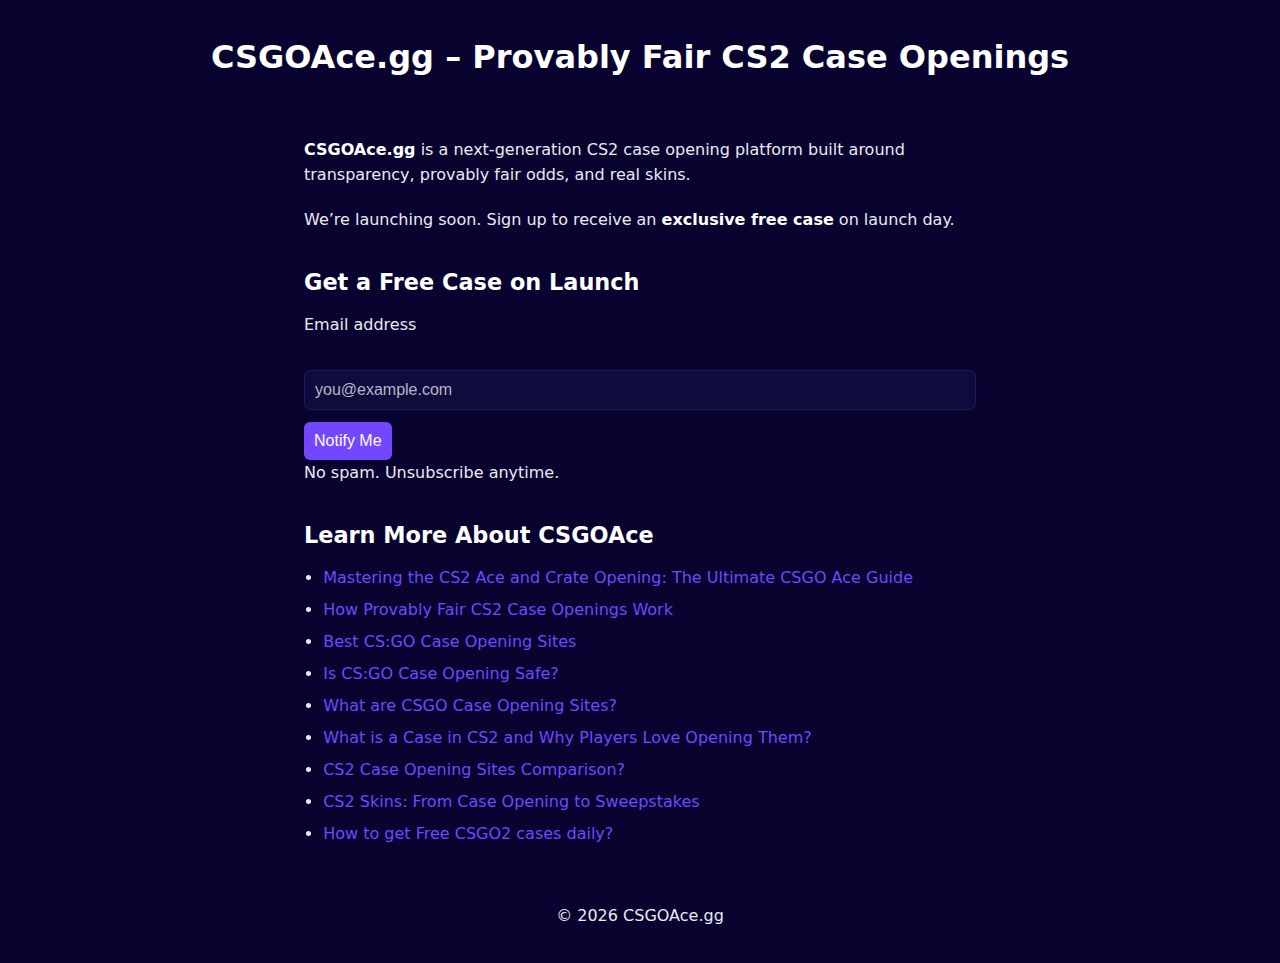
<file: index.html>
<!doctype html>
<html lang="en">
<head>
  <meta charset="utf-8">
  <meta http-equiv="X-UA-Compatible" content="IE=edge">
  <meta name="viewport" content="width=device-width, initial-scale=1">

  <title>CSGOAce.gg – Provably Fair CS2 Case Openings | Free Case on Launch</title>
  <meta name="description" content="CSGOAce.gg is launching soon. Provably fair CS2 case openings with real skins. Sign up now to receive an exclusive free case on launch.">
  <meta name="robots" content="index, follow, max-image-preview:large">
  <meta name="googlebot" content="index, follow">

  <link rel="canonical" href="https://csgoace.gg/">
  <link rel="alternate" hreflang="en" href="https://csgoace.gg/">

  <link rel="icon" href="/favicon.ico" sizes="any">
  <link rel="icon" href="/favicon.svg" type="image/svg+xml">
  <link rel="apple-touch-icon" href="/apple-touch-icon.png">
  <link rel="manifest" href="/manifest.webmanifest">

  <meta name="theme-color" content="#0b0b12">
  <meta name="color-scheme" content="dark light">

  <meta property="og:type" content="website">
  <meta property="og:site_name" content="CSGOAce.gg">
  <meta property="og:title" content="CSGOAce.gg – Provably Fair CS2 Case Openings">
  <meta property="og:description" content="Provably fair CS2 case openings with real skins. Free case on launch.">
  <meta property="og:url" content="https://csgoace.gg/">

  <meta name="twitter:card" content="summary_large_image">
  <meta name="twitter:title" content="CSGOAce.gg – Provably Fair CS2 Case Openings">
  <meta name="twitter:description" content="Provably fair CS2 case openings with real skins. Free case on launch.">
  <link rel="stylesheet" href="/index.css">

  <!-- Cloudflare Web Analytics --><script defer src='https://static.cloudflareinsights.com/beacon.min.js' data-cf-beacon='{"token": "464d8756ee2f40658534ca0e7fbdfb42"}'></script><!-- End Cloudflare Web Analytics -->

  <script type="application/ld+json">
  {
    "@context": "https://schema.org",
    "@type": "WebSite",
    "name": "CSGOAce.gg",
    "url": "https://csgoace.gg",
    "publisher": {
      "@type": "Organization",
      "name": "CSGOAce.gg",
      "url": "https://csgoace.gg"
    }
  }
  </script>

  <style>
    body { font-family: system-ui, -apple-system, BlinkMacSystemFont, sans-serif; margin: 0; padding: 0; line-height: 1.6; }
    main { max-width: 720px; padding: 24px; margin: auto; }
    header, footer { text-align: center; padding: 16px; }
    h1, h2 { line-height: 1.25; }
    .hidden { display: none; }
    form { margin-top: 16px; }
    input, button { font-size: 1rem; padding: 10px; }
    button { cursor: pointer; }
  </style>
</head>

<body>
  <header>
    <h1>CSGOAce.gg – Provably Fair CS2 Case Openings</h1>
  </header>

  <main>
    <section>
      <p>
        <strong>CSGOAce.gg</strong> is a next-generation CS2 case opening platform
        built around transparency, provably fair odds, and real skins.
      </p>

      <p>
        We’re launching soon. Sign up to receive an
        <strong>exclusive free case</strong> on launch day.
      </p>
    </section>

    <section>
      <h2>Get a Free Case on Launch</h2>

      <form id="email-form" action="https://formspree.io/f/maqbydok" method="POST">
        <label for="email">Email address</label><br>
        <input type="email" id="email" name="email" placeholder="you@example.com" required autocomplete="email">
        <input type="text" name="_gotcha" style="display:none">
        <button type="submit">Notify Me</button>
        <p>No spam. Unsubscribe anytime.</p>
      </form>

      <p id="thank-you" class="hidden">
        Thanks! You’re on the list and will receive a free case on launch.
      </p>
    </section>

    <section>
      <h2>Learn More About CSGOAce</h2>
      <ul>
        <li><a href="/articles/Mastering-the-CS2-Ace-and-Crate-Opening-The-Ultimate-CSGO-Ace-Guide">Mastering the CS2 Ace and Crate Opening: The Ultimate CSGO Ace Guide</a></li>
        <li><a href="/articles/how-provably-fair-works">How Provably Fair CS2 Case Openings Work</a></li>
        <li><a href="/articles/best-csgo-case-opening-sites">Best CS:GO Case Opening Sites</a></li>
        <li><a href="/articles/is-csgo-case-opening-safe">Is CS:GO Case Opening Safe?</a></li>
        <li><a href="/articles/what-are-csgo-case-opening-sites"> What are CSGO Case Opening Sites?</a></li>
        <li><a href="/articles/what-is-a-case-in-cs2-and-why-players-love-opening-them">What is a Case in CS2 and Why Players Love Opening Them?</a></li>
        <li><a href="/articles/cs2-case-opening-sites-comparison">CS2 Case Opening Sites Comparison?</a></li>
        <li><a href="/articles/cs2-skins-from-case-opening-to-sweepstakes">CS2 Skins: From Case Opening to Sweepstakes</a></li>
        <li><a href="/articles/how-to-get-free-cs2-cases">How to get Free CSGO2 cases daily?</a></li>
      </ul>
    </section>
  </main>

  <footer>
    <p>© 2026 CSGOAce.gg</p>
  </footer>

  <script>
    const form = document.getElementById("email-form");
    const thankYou = document.getElementById("thank-you");

    form.addEventListener("submit", async function (e) {
      e.preventDefault();
      const formData = new FormData(form);
      const response = await fetch(form.action, {
        method: form.method,
        body: formData,
        headers: { "Accept": "application/json" }
      });
      if (response.ok) {
        form.classList.add("hidden");
        thankYou.classList.remove("hidden");
      }
    });
  </script>
</body>
</html>
</file>
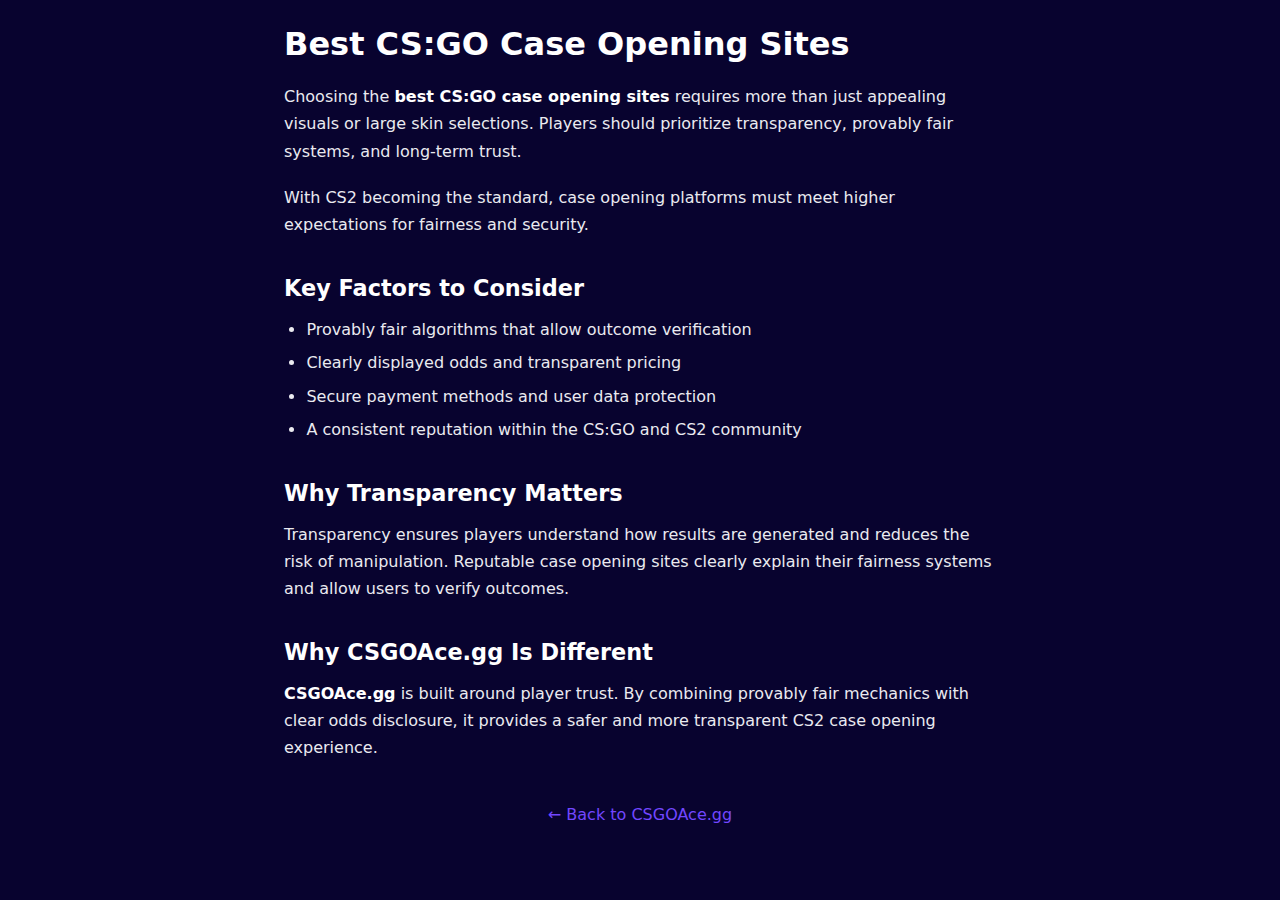
<file: articles/best-csgo-case-opening-sites.html>
<!doctype html>
<html lang="en">
<head>
  <meta charset="utf-8">
  <meta http-equiv="X-UA-Compatible" content="IE=edge">
  <meta name="viewport" content="width=device-width, initial-scale=1">

  <title>Best CS:GO Case Opening Sites (2026 Guide) | CSGOAce.gg</title>

  <meta name="description"
        content="A complete guide to the best CS:GO and CS2 case opening sites, focusing on fairness, transparency, and player safety.">

  <meta name="robots" content="index, follow, max-image-preview:large">
  <meta name="googlebot" content="index, follow">

  <link rel="canonical" href="https://csgoace.gg/articles/best-csgo-case-opening-sites">
  <link rel="alternate" hreflang="en" href="https://csgoace.gg/articles/best-csgo-case-opening-sites">

  <link rel="icon" href="/favicon.ico" sizes="any">
  <link rel="icon" href="/favicon.svg" type="image/svg+xml">
  <link rel="manifest" href="/manifest.webmanifest">
  <meta name="theme-color" content="#7247ff">

  <meta property="og:type" content="article">
  <meta property="og:site_name" content="CSGOAce.gg">
  <meta property="og:title" content="Best CS:GO Case Opening Sites (2026 Guide)">
  <meta property="og:description"
        content="Learn how to choose the best CS:GO and CS2 case opening sites based on safety, fairness, and transparency.">
  <meta property="og:url" content="https://csgoace.gg/articles/best-csgo-case-opening-sites">

  <meta name="twitter:card" content="summary_large_image">
  <meta name="twitter:title" content="Best CS:GO Case Opening Sites (2026 Guide)">
  <meta name="twitter:description"
        content="A guide to the best CS:GO and CS2 case opening sites with a focus on player protection and fairness.">

  <!-- Cloudflare Web Analytics --><script defer src='https://static.cloudflareinsights.com/beacon.min.js' data-cf-beacon='{"token": "464d8756ee2f40658534ca0e7fbdfb42"}'></script><!-- End Cloudflare Web Analytics -->

  <script type="application/ld+json">
  {
    "@context": "https://schema.org",
    "@type": "Article",
    "mainEntityOfPage": {
      "@type": "WebPage",
      "@id": "https://csgoace.gg/articles/best-csgo-case-opening-sites"
    },
    "headline": "Best CS:GO Case Opening Sites",
    "description": "A guide to the best CS:GO and CS2 case opening sites, focusing on fairness, transparency, and security.",
    "author": {
      "@type": "Organization",
      "name": "CSGOAce.gg",
      "url": "https://csgoace.gg"
    },
    "publisher": {
      "@type": "Organization",
      "name": "CSGOAce.gg",
      "url": "https://csgoace.gg"
    }
  }
  </script>
  <link rel="stylesheet" href="/styles.css">

</head>

<body>
  <main>
    <article>
      <header>
        <h1>Best CS:GO Case Opening Sites</h1>
      </header>

      <section>
        <p>
          Choosing the <strong>best CS:GO case opening sites</strong> requires more
          than just appealing visuals or large skin selections. Players should
          prioritize transparency, provably fair systems, and long-term trust.
        </p>

        <p>
          With CS2 becoming the standard, case opening platforms must meet higher
          expectations for fairness and security.
        </p>
      </section>

      <section>
        <h2>Key Factors to Consider</h2>
        <ul>
          <li>Provably fair algorithms that allow outcome verification</li>
          <li>Clearly displayed odds and transparent pricing</li>
          <li>Secure payment methods and user data protection</li>
          <li>A consistent reputation within the CS:GO and CS2 community</li>
        </ul>
      </section>

      <section>
        <h2>Why Transparency Matters</h2>
        <p>
          Transparency ensures players understand how results are generated and
          reduces the risk of manipulation. Reputable case opening sites clearly
          explain their fairness systems and allow users to verify outcomes.
        </p>
      </section>

      <section>
        <h2>Why CSGOAce.gg Is Different</h2>
        <p>
          <strong>CSGOAce.gg</strong> is built around player trust. By combining
          provably fair mechanics with clear odds disclosure, it provides a safer
          and more transparent CS2 case opening experience.
        </p>
      </section>

      <footer>
        <p>
          <a href="/">← Back to CSGOAce.gg</a>
        </p>
      </footer>
    </article>
  </main>
</body>
</html>
</file>
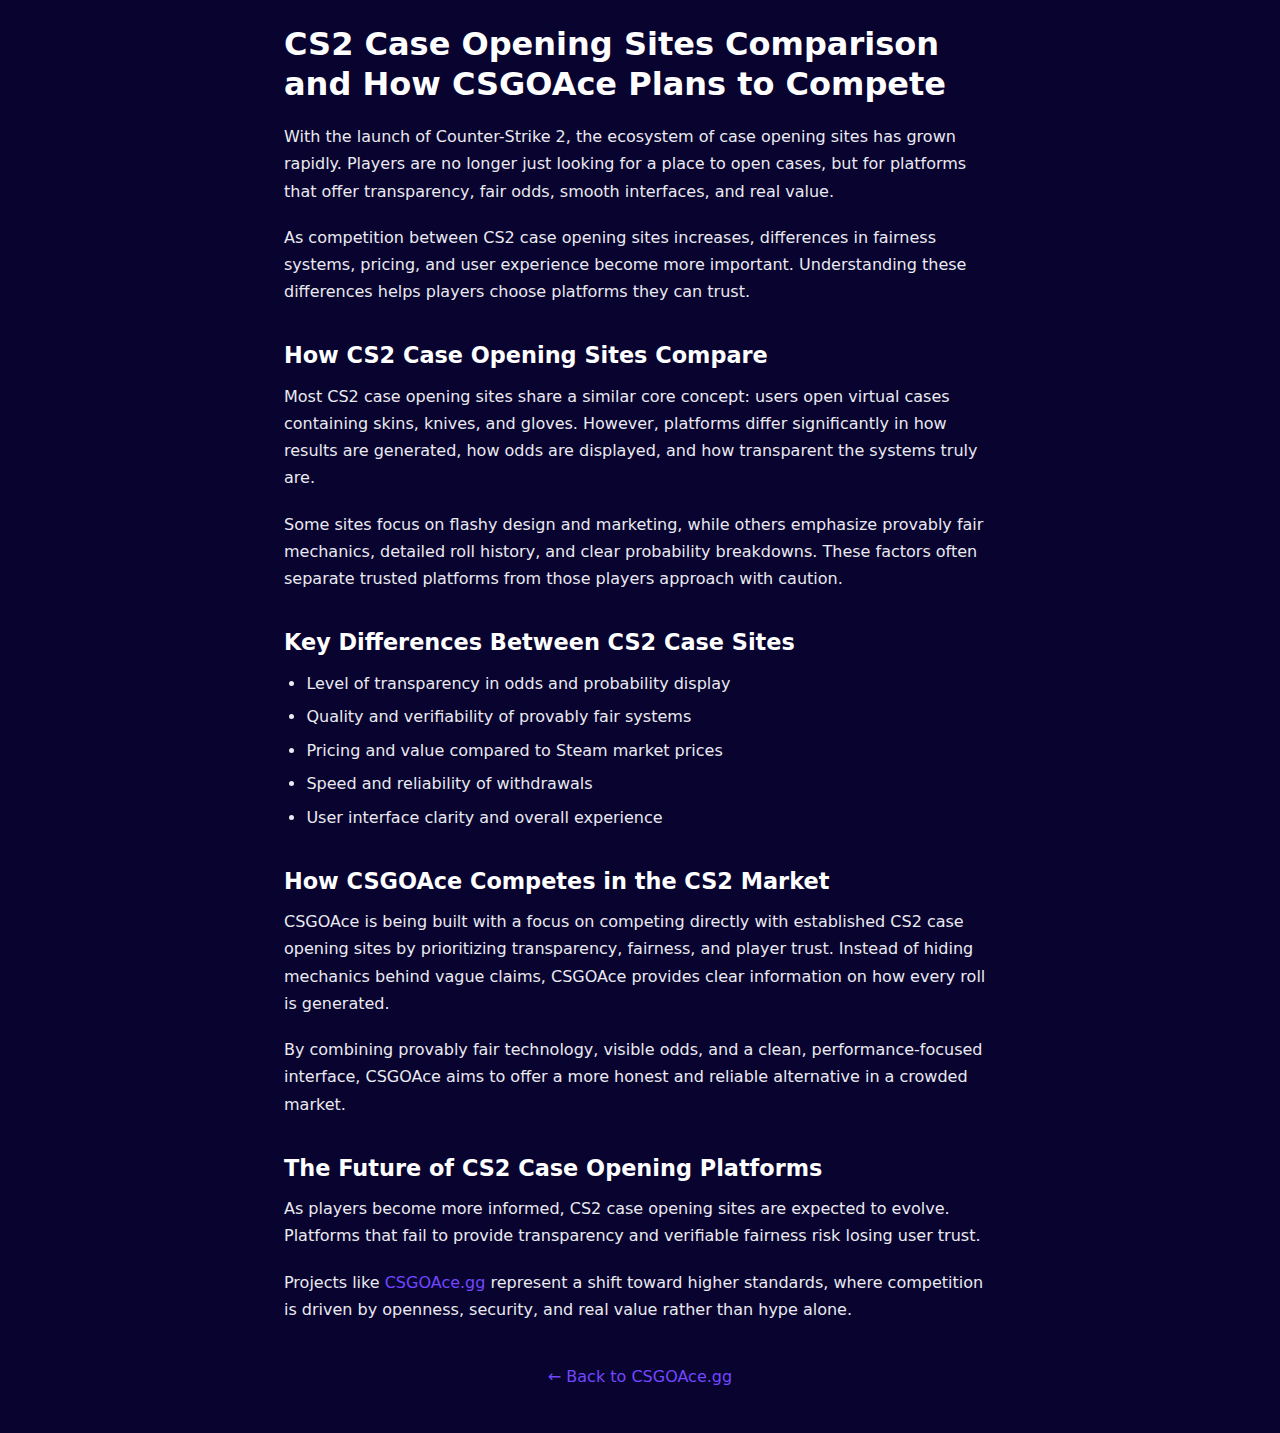
<file: articles/cs2-case-opening-sites-comparison.html>
<!doctype html>
<html lang="en">
<head>
  <meta charset="utf-8">
  <meta http-equiv="X-UA-Compatible" content="IE=edge">
  <meta name="viewport" content="width=device-width, initial-scale=1">

  <title>CS2 Case Opening Sites Comparison & How CSGOAce Competes | CSGOAce.gg</title>

  <meta
    name="description"
    content="A comparison of popular CS2 case opening sites, what separates them, and how CSGOAce plans to compete with transparency, fairness, and player-first features."
  >

  <meta name="robots" content="index, follow, max-image-preview:large">
  <meta name="googlebot" content="index, follow">

  <link
    rel="canonical"
    href="https://csgoace.gg/articles/cs2-case-opening-sites-comparison"
  >
  <link
    rel="alternate"
    hreflang="en"
    href="https://csgoace.gg/articles/cs2-case-opening-sites-comparison"
  >

  <link rel="icon" href="/favicon.ico" sizes="any">
  <link rel="icon" href="/favicon.svg" type="image/svg+xml">
  <link rel="manifest" href="/manifest.webmanifest">
  <meta name="theme-color" content="#7247ff">

  <meta property="og:type" content="article">
  <meta property="og:site_name" content="CSGOAce.gg">
  <meta
    property="og:title"
    content="CS2 Case Opening Sites Comparison & How CSGOAce Competes"
  >
  <meta
    property="og:description"
    content="An in-depth comparison of CS2 case opening sites, their features, and how CSGOAce aims to raise the standard with provably fair systems."
  >
  <meta
    property="og:url"
    content="https://csgoace.gg/articles/cs2-case-opening-sites-comparison"
  >

  <meta name="twitter:card" content="summary_large_image">
  <meta
    name="twitter:title"
    content="CS2 Case Opening Sites Comparison"
  >
  <meta
    name="twitter:description"
    content="Compare CS2 case opening sites and learn how CSGOAce plans to compete with fairness, transparency, and better value."
  >

  <!-- Cloudflare Web Analytics -->
  <script
    defer
    src="https://static.cloudflareinsights.com/beacon.min.js"
    data-cf-beacon='{"token":"464d8756ee2f40658534ca0e7fbdfb42"}'>
  </script>
  <!-- End Cloudflare Web Analytics -->

  <script type="application/ld+json">
  {
    "@context": "https://schema.org",
    "@type": "Article",
    "mainEntityOfPage": {
      "@type": "WebPage",
      "@id": "https://csgoace.gg/articles/cs2-case-opening-sites-comparison"
    },
    "headline": "CS2 Case Opening Sites Comparison & How CSGOAce Competes",
    "description": "A comparison of CS2 case opening platforms and an overview of how CSGOAce plans to compete through transparency and provable fairness.",
    "author": {
      "@type": "Organization",
      "name": "CSGOAce.gg",
      "url": "https://csgoace.gg"
    },
    "publisher": {
      "@type": "Organization",
      "name": "CSGOAce.gg",
      "url": "https://csgoace.gg"
    }
  }
  </script>

  <link rel="stylesheet" href="/styles.css">
</head>
<body>
  <main>
    <article>
      <header>
        <h1>CS2 Case Opening Sites Comparison and How CSGOAce Plans to Compete</h1>
      </header>
      
      <section>
        <p>
          With the launch of Counter-Strike 2, the ecosystem of case opening sites
          has grown rapidly. Players are no longer just looking for a place to open
          cases, but for platforms that offer transparency, fair odds, smooth
          interfaces, and real value.
        </p>

        <p>
          As competition between CS2 case opening sites increases, differences in
          fairness systems, pricing, and user experience become more important.
          Understanding these differences helps players choose platforms they can
          trust.
        </p>
      </section>

      <section>
        <h2>How CS2 Case Opening Sites Compare</h2>

        <p>
          Most CS2 case opening sites share a similar core concept: users open
          virtual cases containing skins, knives, and gloves. However, platforms
          differ significantly in how results are generated, how odds are displayed,
          and how transparent the systems truly are.
        </p>

        <p>
          Some sites focus on flashy design and marketing, while others emphasize
          provably fair mechanics, detailed roll history, and clear probability
          breakdowns. These factors often separate trusted platforms from those
          players approach with caution.
        </p>
      </section>

      <section>
        <h2>Key Differences Between CS2 Case Sites</h2>

        <ul>
          <li>Level of transparency in odds and probability display</li>
          <li>Quality and verifiability of provably fair systems</li>
          <li>Pricing and value compared to Steam market prices</li>
          <li>Speed and reliability of withdrawals</li>
          <li>User interface clarity and overall experience</li>
        </ul>
      </section>

      <section>
        <h2>How CSGOAce Competes in the CS2 Market</h2>

        <p>
          CSGOAce is being built with a focus on competing directly with established
          CS2 case opening sites by prioritizing transparency, fairness, and player
          trust. Instead of hiding mechanics behind vague claims, CSGOAce provides
          clear information on how every roll is generated.
        </p>

        <p>
          By combining provably fair technology, visible odds, and a clean,
          performance-focused interface, CSGOAce aims to offer a more honest and
          reliable alternative in a crowded market.
        </p>
      </section>

      <section>
        <h2>The Future of CS2 Case Opening Platforms</h2>

        <p>
          As players become more informed, CS2 case opening sites are expected to
          evolve. Platforms that fail to provide transparency and verifiable fairness
          risk losing user trust.
        </p>

        <p>
          Projects like
          <a href="https://csgoace.gg">CSGOAce.gg</a>
          represent a shift toward higher standards, where competition is driven by
          openness, security, and real value rather than hype alone.
        </p>
      </section>

      <footer>
        <p>
          <a href="/">← Back to CSGOAce.gg</a>
        </p>
      </footer>
    </article>
  </main>
</body>
</html>
</file>
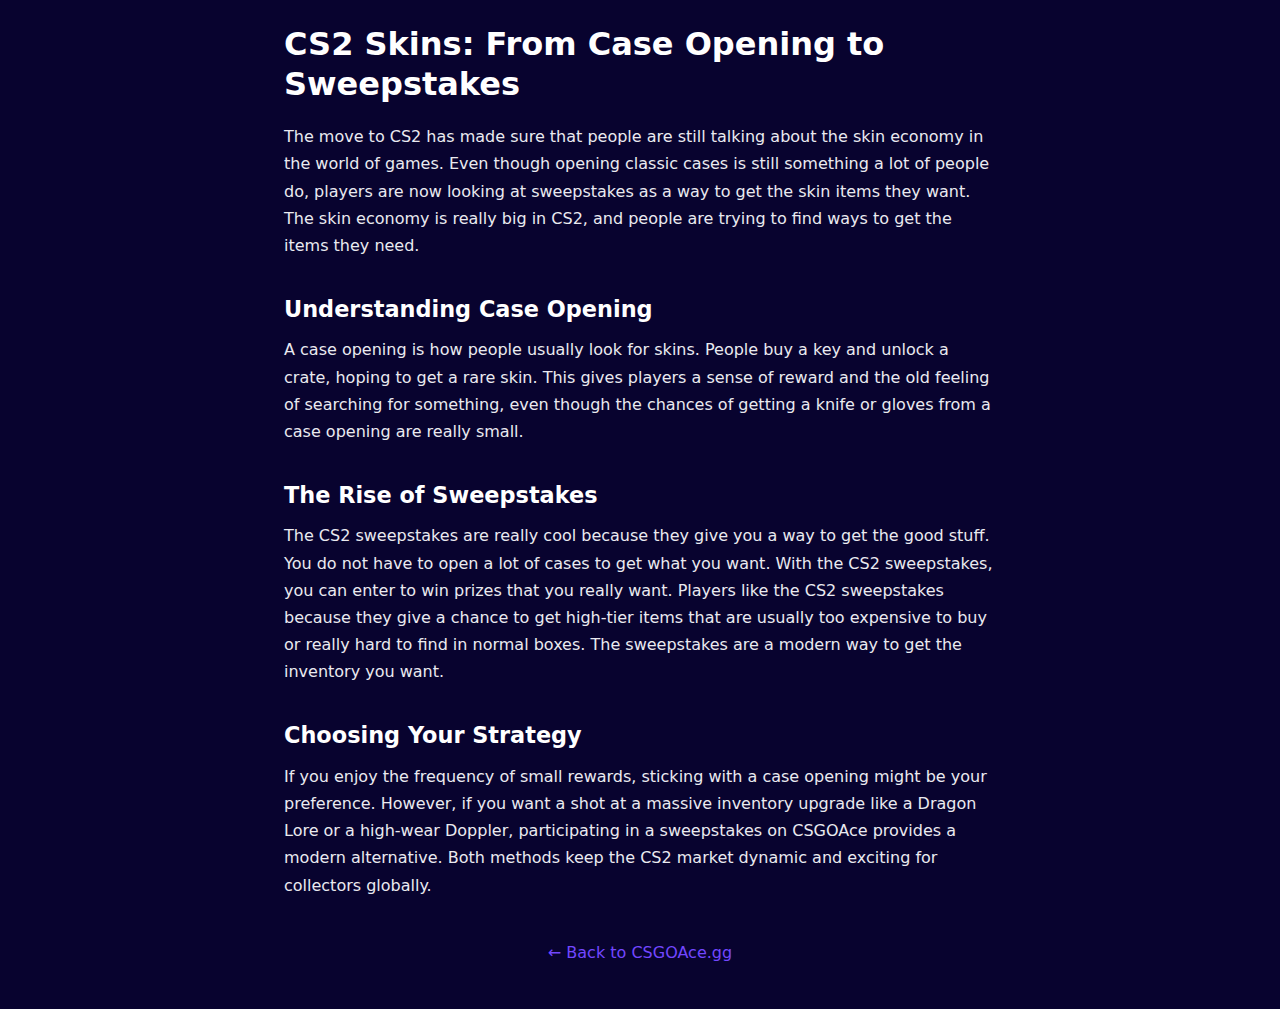
<file: articles/cs2-skins-from-case-opening-to-sweepstakes.html>
<!doctype html>
<html lang="en">
<head>
<meta charset="utf-8">
<meta http-equiv="X-UA-Compatible" content="IE=edge">
<meta name="viewport" content="width=device-width, initial-scale=1">

<title>CS2 Skins: From Case Opening to Sweepstakes</title>

<meta name="description" content="Learn how CS2 players get skins through case openings and sweepstakes. Discover the differences, strategies, and how to get high-tier inventory.">
<meta name="robots" content="index, follow, max-image-preview:large">
<meta name="googlebot" content="index, follow">

<link rel="canonical" href="https://csgoace.gg/articles/cs2-skins-case-opening-sweepstakes">
<link rel="alternate" hreflang="en" href="https://csgoace.gg/articles/cs2-skins-case-opening-sweepstakes">

<link rel="icon" href="/favicon.ico" sizes="any">
<link rel="icon" href="/favicon.svg" type="image/svg+xml">
<link rel="manifest" href="/manifest.webmanifest">
<meta name="theme-color" content="#7247ff">

<meta property="og:type" content="article">
<meta property="og:site_name" content="CSGOAce.gg">
<meta property="og:title" content="CS2 Skins: From Case Opening to Sweepstakes">
<meta property="og:description" content="Learn how CS2 players get skins through case openings and sweepstakes. Discover the differences, strategies, and how to get high-tier inventory.">
<meta property="og:url" content="https://csgoace.gg/articles/cs2-skins-case-opening-sweepstakes">

<meta name="twitter:card" content="summary_large_image">
<meta name="twitter:title" content="CS2 Skins: From Case Opening to Sweepstakes">
<meta name="twitter:description" content="Learn how CS2 players get skins through case openings and sweepstakes. Discover the differences, strategies, and how to get high-tier inventory.">

<!-- Cloudflare Web Analytics -->
<script defer src='https://static.cloudflareinsights.com/beacon.min.js' data-cf-beacon='{"token":"464d8756ee2f40658534ca0e7fbdfb42"}'></script>

<script type="application/ld+json">
{
  "@context": "https://schema.org",
  "@type": "Article",
  "mainEntityOfPage": {
    "@type": "WebPage",
    "@id": "https://csgoace.gg/articles/cs2-skins-case-opening-sweepstakes"
  },
  "headline": "CS2 Skins: From Case Opening to Sweepstakes",
  "description": "Learn how CS2 players get skins through case openings and sweepstakes. Discover the differences, strategies, and how to get high-tier inventory.",
  "author": {
    "@type": "Organization",
    "name": "CSGOAce.gg",
    "url": "https://csgoace.gg"
  },
  "publisher": {
    "@type": "Organization",
    "name": "CSGOAce.gg",
    "url": "https://csgoace.gg"
  }
}
</script>

<link rel="stylesheet" href="/styles.css">
</head>
<body>
<main>
<article>
<header>
<h1>CS2 Skins: From Case Opening to Sweepstakes</h1>
</header>

<section>
<p>The move to CS2 has made sure that people are still talking about the skin economy in the world of games. Even though opening classic cases is still something a lot of people do, players are now looking at sweepstakes as a way to get the skin items they want. The skin economy is really big in CS2, and people are trying to find ways to get the items they need.</p>
</section>

<section>
<h2>Understanding Case Opening</h2>
<p>A case opening is how people usually look for skins. People buy a key and unlock a crate, hoping to get a rare skin. This gives players a sense of reward and the old feeling of searching for something, even though the chances of getting a knife or gloves from a case opening are really small.</p>
</section>

<section>
<h2>The Rise of Sweepstakes</h2>
<p>The CS2 sweepstakes are really cool because they give you a way to get the good stuff. You do not have to open a lot of cases to get what you want. With the CS2 sweepstakes, you can enter to win prizes that you really want. Players like the CS2 sweepstakes because they give a chance to get high-tier items that are usually too expensive to buy or really hard to find in normal boxes. The sweepstakes are a modern way to get the inventory you want.</p>
</section>

<section>
<h2>Choosing Your Strategy</h2>
<p>If you enjoy the frequency of small rewards, sticking with a case opening might be your preference. However, if you want a shot at a massive inventory upgrade like a Dragon Lore or a high-wear Doppler, participating in a sweepstakes on CSGOAce provides a modern alternative. Both methods keep the CS2 market dynamic and exciting for collectors globally.</p>
</section>

<footer>
<p><a href="/">← Back to CSGOAce.gg</a></p>
</footer>
</article>
</main>
</body>
</html>
</file>
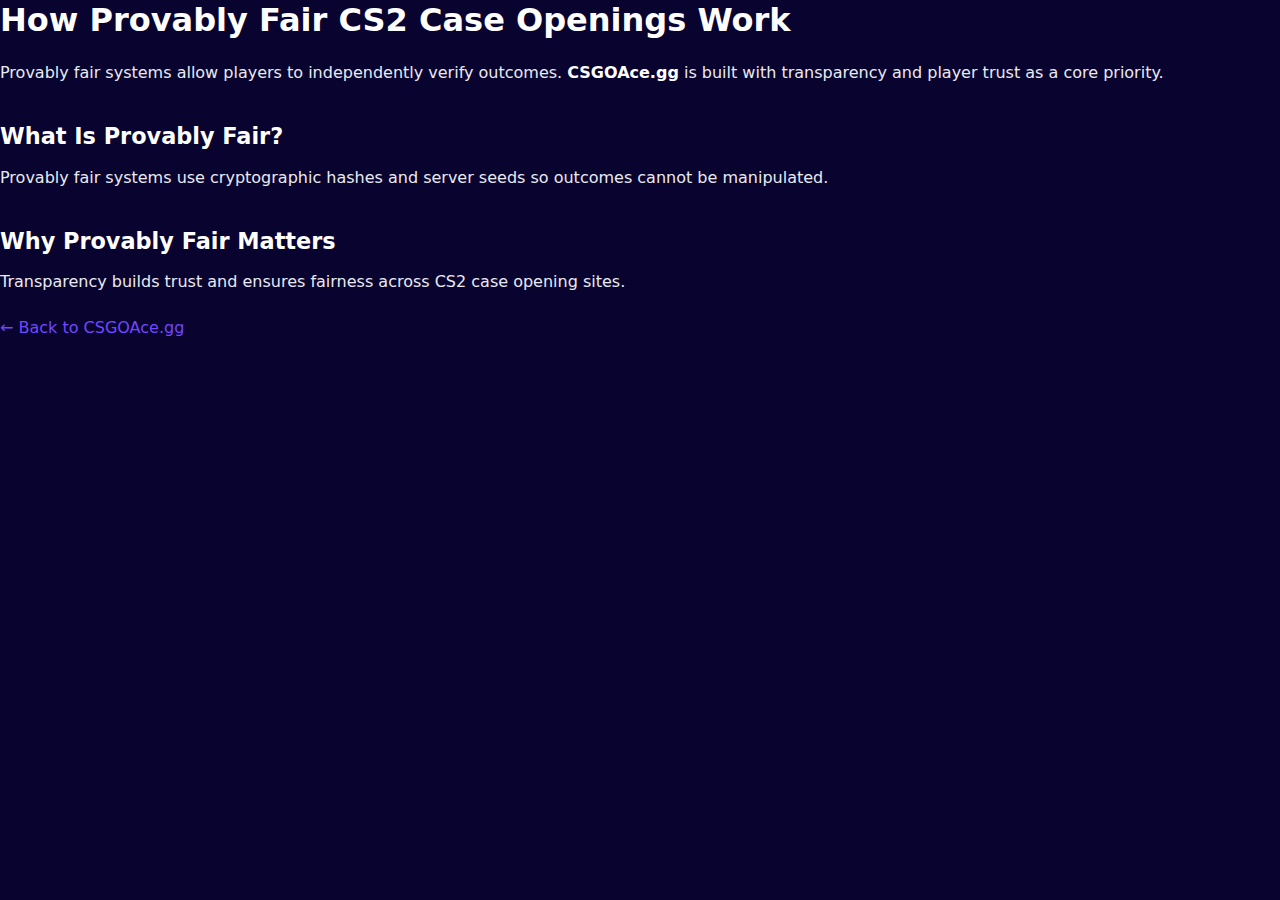
<file: articles/how-provably-fair-works.html>
<!doctype html>
<html lang="en">
<head>
  <meta charset="utf-8">
  <title>How Provably Fair CS2 Case Openings Work – CSGOAce.gg</title>

  <meta name="description"
        content="Learn how provably fair algorithms ensure transparent and verifiable CS2 case openings on CSGOAce.gg." />

  <meta name="viewport" content="width=device-width, initial-scale=1">
  <link rel="canonical" href="https://csgoace.gg/articles/how-provably-fair-works">
  <!-- Cloudflare Web Analytics --><script defer src='https://static.cloudflareinsights.com/beacon.min.js' data-cf-beacon='{"token": "464d8756ee2f40658534ca0e7fbdfb42"}'></script><!-- End Cloudflare Web Analytics -->
   <link rel="stylesheet" href="/styles.css">
</head>

<body>
  <article>
    <h1>How Provably Fair CS2 Case Openings Work</h1>

    <p>
      Provably fair systems allow players to independently verify outcomes.
      <strong>CSGOAce.gg</strong> is built with transparency and player trust
      as a core priority.
    </p>

    <h2>What Is Provably Fair?</h2>
    <p>
      Provably fair systems use cryptographic hashes and server seeds so
      outcomes cannot be manipulated.
    </p>

    <h2>Why Provably Fair Matters</h2>
    <p>
      Transparency builds trust and ensures fairness across CS2 case opening sites.
    </p>

    <p><a href="/">← Back to CSGOAce.gg</a></p>
  </article>
</body>
</html>
</file>
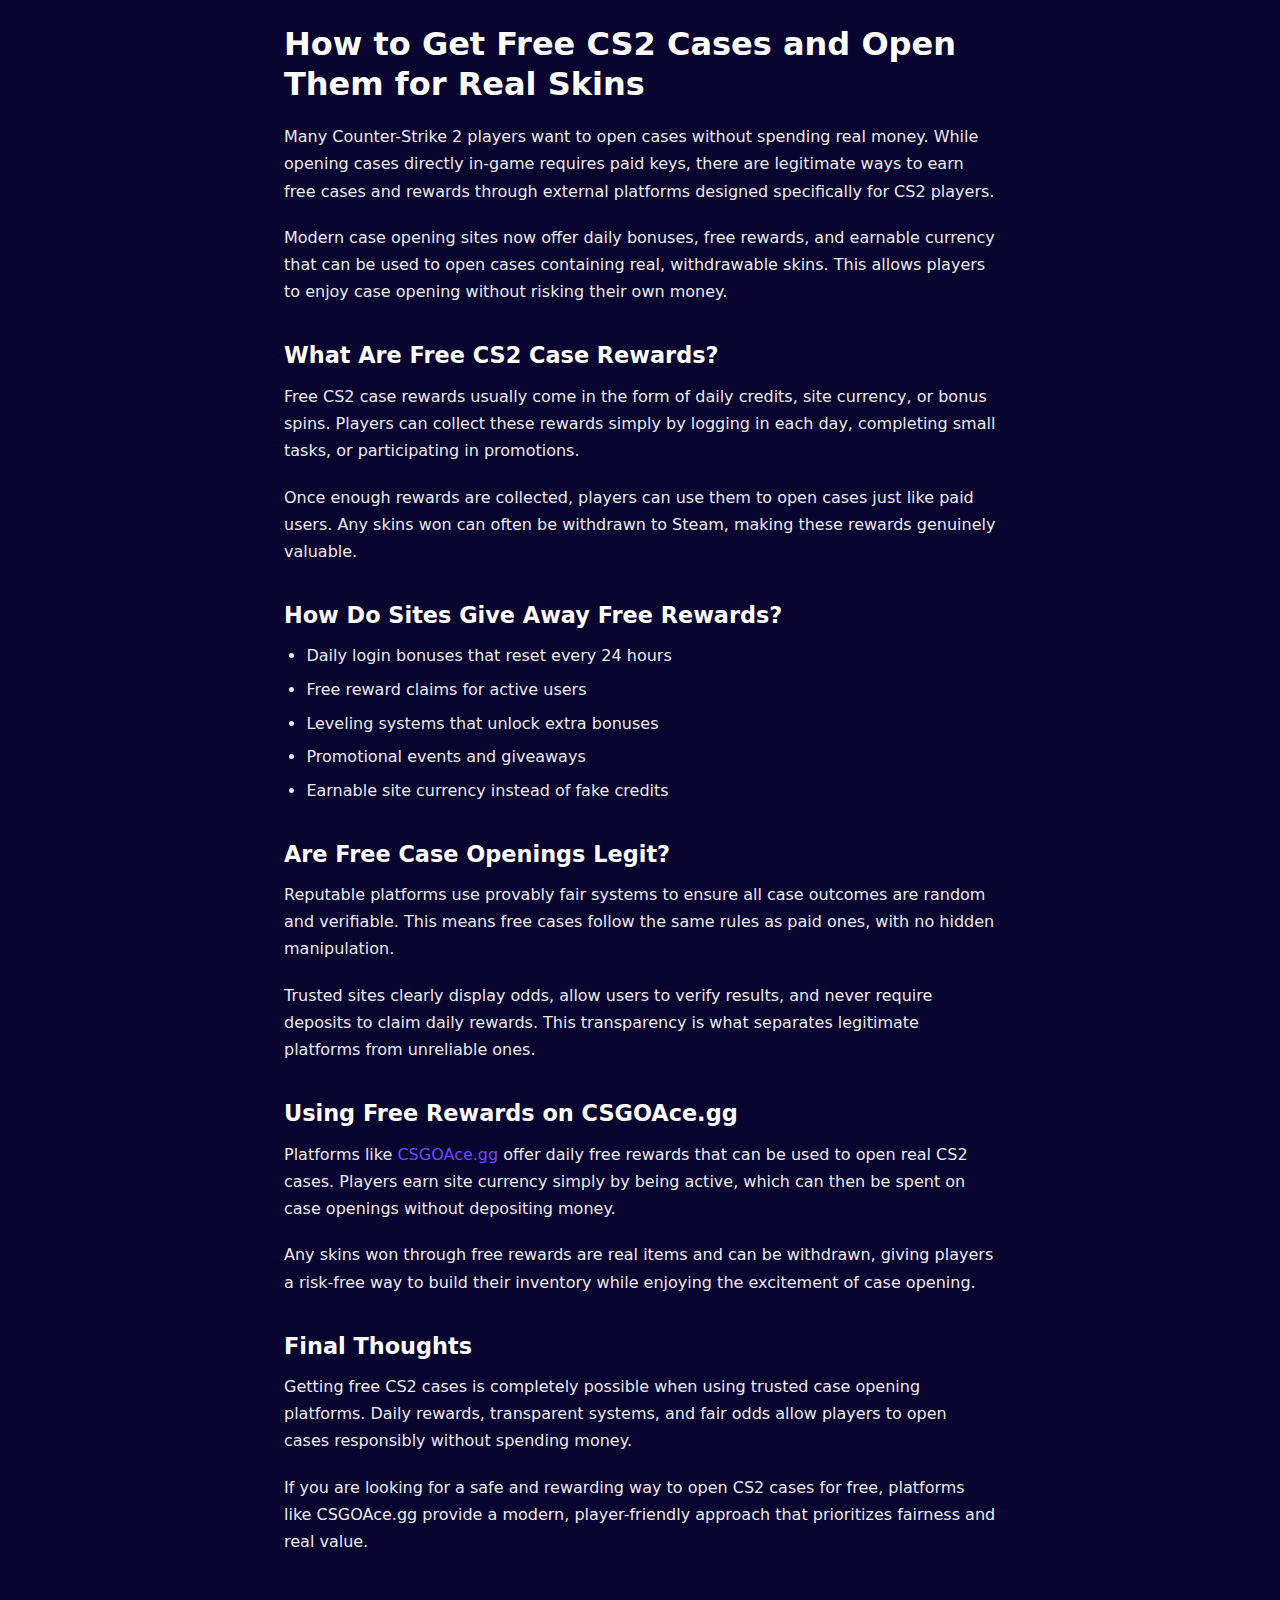
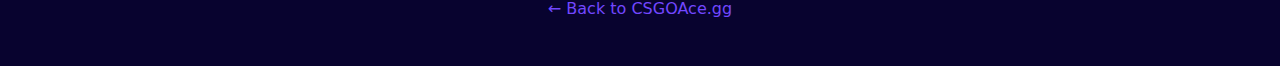
<file: articles/how-to-get-free-cs2-cases.html>
<!doctype html>
<html lang="en">
<head>
  <meta charset="utf-8">
  <meta http-equiv="X-UA-Compatible" content="IE=edge">
  <meta name="viewport" content="width=device-width, initial-scale=1">

  <title>How to Get Free CS2 Cases and Skins Daily | CSGOAce.gg</title>

  <meta
    name="description"
    content="Learn how to get free CS2 cases, earn daily rewards, and open cases without spending money using trusted platforms like CSGOAce.gg."
  >

  <meta name="robots" content="index, follow, max-image-preview:large">
  <meta name="googlebot" content="index, follow">

  <link
    rel="canonical"
    href="https://csgoace.gg/articles/how-to-get-free-cs2-cases"
  >
  <link
    rel="alternate"
    hreflang="en"
    href="https://csgoace.gg/articles/how-to-get-free-cs2-cases"
  >

  <link rel="icon" href="/favicon.ico" sizes="any">
  <link rel="icon" href="/favicon.svg" type="image/svg+xml">
  <link rel="manifest" href="/manifest.webmanifest">
  <meta name="theme-color" content="#7247ff">

  <meta property="og:type" content="article">
  <meta property="og:site_name" content="CSGOAce.gg">
  <meta
    property="og:title"
    content="How to Get Free CS2 Cases and Skins Daily"
  >
  <meta
    property="og:description"
    content="A complete guide on earning free CS2 cases and skins using daily rewards, bonuses, and provably fair case opening platforms."
  >
  <meta
    property="og:url"
    content="https://csgoace.gg/articles/how-to-get-free-cs2-cases"
  >

  <meta name="twitter:card" content="summary_large_image">
  <meta
    name="twitter:title"
    content="How to Get Free CS2 Cases"
  >
  <meta
    name="twitter:description"
    content="Discover legit ways to earn free CS2 cases and open them for real skins without depositing money."
  >

  <!-- Cloudflare Web Analytics -->
  <script
    defer
    src="https://static.cloudflareinsights.com/beacon.min.js"
    data-cf-beacon='{"token":"464d8756ee2f40658534ca0e7fbdfb42"}'>
  </script>
  <!-- End Cloudflare Web Analytics -->

  <script type="application/ld+json">
  {
    "@context": "https://schema.org",
    "@type": "Article",
    "mainEntityOfPage": {
      "@type": "WebPage",
      "@id": "https://csgoace.gg/articles/how-to-get-free-cs2-cases"
    },
    "headline": "How to Get Free CS2 Cases and Skins Daily",
    "description": "A guide explaining how players can earn free CS2 cases and real skins using daily rewards and fair case opening platforms.",
    "author": {
      "@type": "Organization",
      "name": "CSGOAce.gg",
      "url": "https://csgoace.gg"
    },
    "publisher": {
      "@type": "Organization",
      "name": "CSGOAce.gg",
      "url": "https://csgoace.gg"
    }
  }
  </script>

  <link rel="stylesheet" href="/styles.css">
</head>
<body>
  <main>
    <article>
      <header>
        <h1>How to Get Free CS2 Cases and Open Them for Real Skins</h1>
      </header>
      
      <section>
        <p>
          Many Counter-Strike 2 players want to open cases without spending real
          money. While opening cases directly in-game requires paid keys, there
          are legitimate ways to earn free cases and rewards through external
          platforms designed specifically for CS2 players.
        </p>

        <p>
          Modern case opening sites now offer daily bonuses, free rewards, and
          earnable currency that can be used to open cases containing real,
          withdrawable skins. This allows players to enjoy case opening without
          risking their own money.
        </p>
      </section>

      <section>
        <h2>What Are Free CS2 Case Rewards?</h2>

        <p>
          Free CS2 case rewards usually come in the form of daily credits, site
          currency, or bonus spins. Players can collect these rewards simply by
          logging in each day, completing small tasks, or participating in
          promotions.
        </p>

        <p>
          Once enough rewards are collected, players can use them to open cases
          just like paid users. Any skins won can often be withdrawn to Steam,
          making these rewards genuinely valuable.
        </p>
      </section>

      <section>
        <h2>How Do Sites Give Away Free Rewards?</h2>

        <ul>
          <li>Daily login bonuses that reset every 24 hours</li>
          <li>Free reward claims for active users</li>
          <li>Leveling systems that unlock extra bonuses</li>
          <li>Promotional events and giveaways</li>
          <li>Earnable site currency instead of fake credits</li>
        </ul>
      </section>

      <section>
        <h2>Are Free Case Openings Legit?</h2>

        <p>
          Reputable platforms use provably fair systems to ensure all case
          outcomes are random and verifiable. This means free cases follow the
          same rules as paid ones, with no hidden manipulation.
        </p>

        <p>
          Trusted sites clearly display odds, allow users to verify results, and
          never require deposits to claim daily rewards. This transparency is
          what separates legitimate platforms from unreliable ones.
        </p>
      </section>

      <section>
        <h2>Using Free Rewards on CSGOAce.gg</h2>

        <p>
          Platforms like
          <a href="https://csgoace.gg">CSGOAce.gg</a>
          offer daily free rewards that can be used to open real CS2 cases.
          Players earn site currency simply by being active, which can then be
          spent on case openings without depositing money.
        </p>

        <p>
          Any skins won through free rewards are real items and can be withdrawn,
          giving players a risk-free way to build their inventory while enjoying
          the excitement of case opening.
        </p>
      </section>

      <section>
        <h2>Final Thoughts</h2>

        <p>
          Getting free CS2 cases is completely possible when using trusted case
          opening platforms. Daily rewards, transparent systems, and fair odds
          allow players to open cases responsibly without spending money.
        </p>

        <p>
          If you are looking for a safe and rewarding way to open CS2 cases for
          free, platforms like CSGOAce.gg provide a modern, player-friendly
          approach that prioritizes fairness and real value.
        </p>
      </section>

      <footer>
        <p>
          <a href="/">← Back to CSGOAce.gg</a>
        </p>
      </footer>
    </article>
  </main>
</body>
</html>
</file>
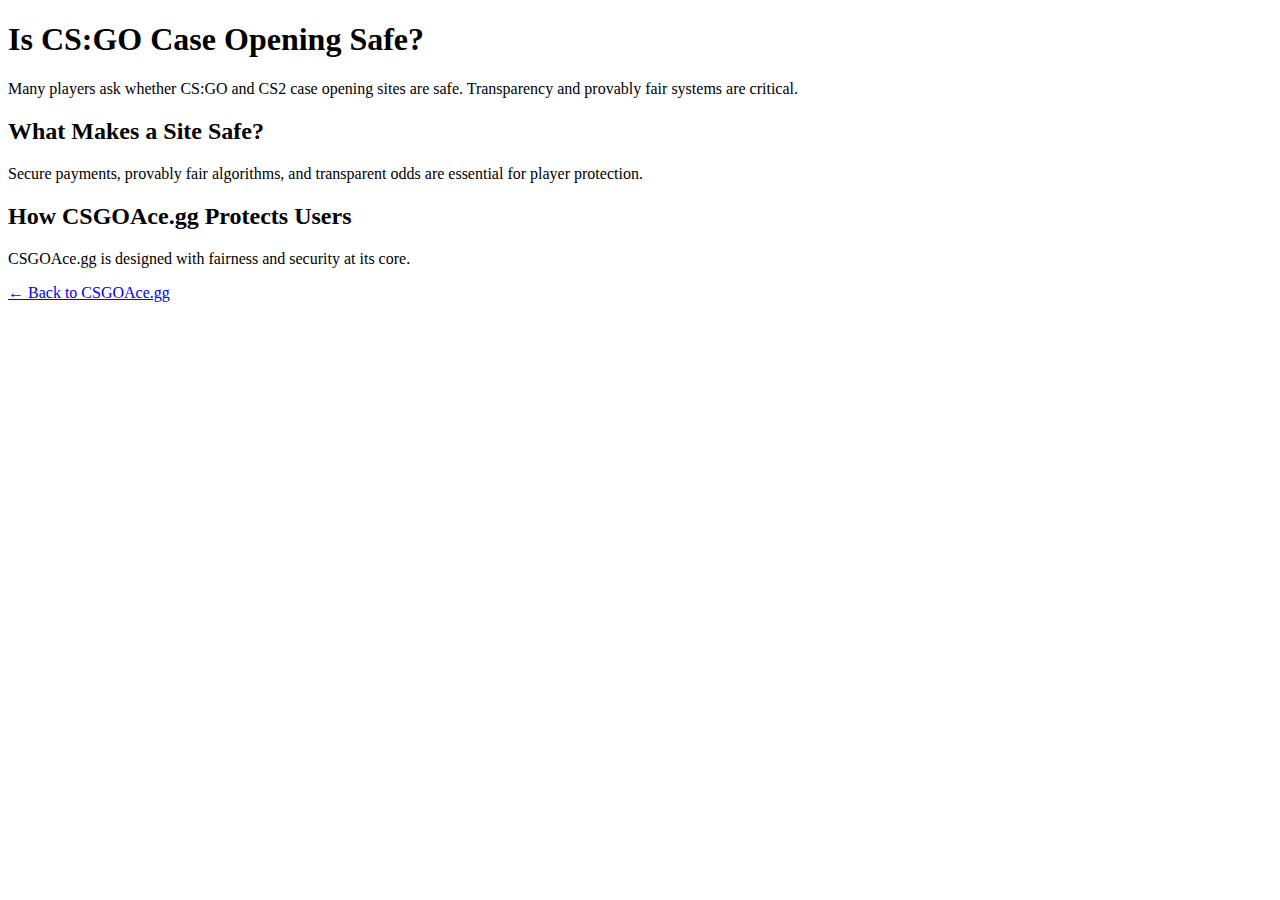
<file: articles/is-csgo-case-opening-safe.html>
<!doctype html>
<html lang="en">
<head>
  <meta charset="utf-8">
  <title>Is CS:GO Case Opening Safe? – CSGOAce.gg</title>

  <meta name="description"
        content="Is CS:GO and CS2 case opening safe? Learn how provably fair systems and transparency protect players." />

  <meta name="viewport" content="width=device-width, initial-scale=1">
  <link rel="canonical" href="https://csgoace.gg/articles/is-csgo-case-opening-safe">
  <!-- Cloudflare Web Analytics --><script defer src='https://static.cloudflareinsights.com/beacon.min.js' data-cf-beacon='{"token": "464d8756ee2f40658534ca0e7fbdfb42"}'></script><!-- End Cloudflare Web Analytics -->
</head>

<body>
  <article>
    <h1>Is CS:GO Case Opening Safe?</h1>

    <p>
      Many players ask whether CS:GO and CS2 case opening sites are safe.
      Transparency and provably fair systems are critical.
    </p>

    <h2>What Makes a Site Safe?</h2>
    <p>
      Secure payments, provably fair algorithms, and transparent odds
      are essential for player protection.
    </p>

    <h2>How CSGOAce.gg Protects Users</h2>
    <p>
      CSGOAce.gg is designed with fairness and security at its core.
    </p>

    <p><a href="/">← Back to CSGOAce.gg</a></p>
  </article>
</body>
</html>
</file>
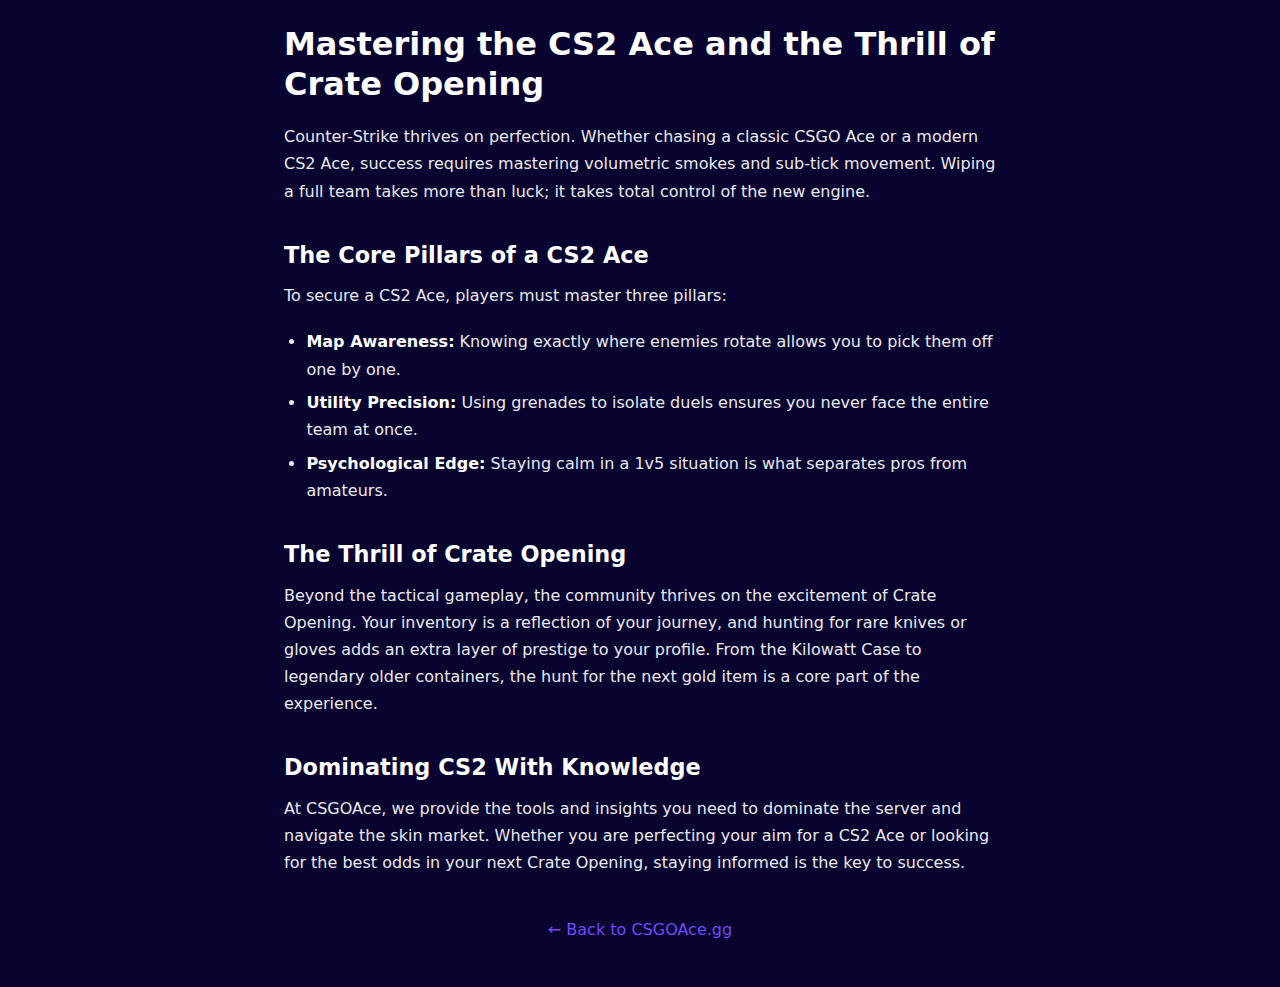
<file: articles/Mastering-the-CS2-Ace-and-Crate-Opening-The-Ultimate-CSGO-Ace-Guide.html>
<!doctype html>
<html lang="en">
<head>
<meta charset="utf-8">
<meta http-equiv="X-UA-Compatible" content="IE=edge">
<meta name="viewport" content="width=device-width, initial-scale=1">

<title>Mastering the CS2 Ace and Crate Opening: The Ultimate CSGO Ace Guide</title>

<meta name="description" content="Learn how to master the CS2 Ace through map awareness, utility precision, and mental control, while exploring the thrill of crate opening in Counter-Strike 2.">
<meta name="robots" content="index, follow, max-image-preview:large">
<meta name="googlebot" content="index, follow">

<link rel="canonical" href="https://csgoace.gg/articles/Mastering-the-CS2-Ace-and-Crate-Opening-The-Ultimate-CSGO-Ace-Guide">
<link rel="alternate" hreflang="en" href="https://csgoace.gg/articles/Mastering-the-CS2-Ace-and-Crate-Opening-The-Ultimate-CSGO-Ace-Guide">

<link rel="icon" href="/favicon.ico" sizes="any">
<link rel="icon" href="/favicon.svg" type="image/svg+xml">
<link rel="manifest" href="/manifest.webmanifest">
<meta name="theme-color" content="#7247ff">

<meta property="og:type" content="article">
<meta property="og:site_name" content="CSGOAce.gg">
<meta property="og:title" content="Mastering the CS2 Ace and the Thrill of Crate Opening">
<meta property="og:description" content="Learn how to master the CS2 Ace through map awareness, utility precision, and mental control, while exploring the thrill of crate opening in Counter-Strike 2.">
<meta property="og:url" content="https://csgoace.gg/articles/mastering-the-cs2-ace-and-crate-opening">

<meta name="twitter:card" content="summary_large_image">
<meta name="twitter:title" content="Mastering the CS2 Ace and the Thrill of Crate Opening">
<meta name="twitter:description" content="Learn how to master the CS2 Ace through map awareness, utility precision, and mental control, while exploring the thrill of crate opening in Counter-Strike 2.">

<!-- Cloudflare Web Analytics -->
<script defer src='https://static.cloudflareinsights.com/beacon.min.js' data-cf-beacon='{"token":"464d8756ee2f40658534ca0e7fbdfb42"}'></script>

<script type="application/ld+json">
{
  "@context": "https://schema.org",
  "@type": "Article",
  "mainEntityOfPage": {
    "@type": "WebPage",
    "@id": "https://csgoace.gg/articles/mastering-the-cs2-ace-and-crate-opening"
  },
  "headline": "Mastering the CS2 Ace and the Thrill of Crate Opening",
  "description": "Learn how to master the CS2 Ace through map awareness, utility precision, and mental control, while exploring the thrill of crate opening in Counter-Strike 2.",
  "author": {
    "@type": "Organization",
    "name": "CSGOAce.gg",
    "url": "https://csgoace.gg"
  },
  "publisher": {
    "@type": "Organization",
    "name": "CSGOAce.gg",
    "url": "https://csgoace.gg"
  }
}
</script>

<link rel="stylesheet" href="/styles.css">
</head>

<body>
<main>
<article>
<header>
<h1>Mastering the CS2 Ace and the Thrill of Crate Opening</h1>
</header>

<section>
<p>
Counter-Strike thrives on perfection. Whether chasing a classic CSGO Ace or a modern CS2 Ace, success requires mastering volumetric smokes and sub-tick movement. Wiping a full team takes more than luck; it takes total control of the new engine.
</p>
</section>

<section>
<h2>The Core Pillars of a CS2 Ace</h2>
<p>
To secure a CS2 Ace, players must master three pillars:
</p>
<ul>
<li><strong>Map Awareness:</strong> Knowing exactly where enemies rotate allows you to pick them off one by one.</li>
<li><strong>Utility Precision:</strong> Using grenades to isolate duels ensures you never face the entire team at once.</li>
<li><strong>Psychological Edge:</strong> Staying calm in a 1v5 situation is what separates pros from amateurs.</li>
</ul>
</section>

<section>
<h2>The Thrill of Crate Opening</h2>
<p>
Beyond the tactical gameplay, the community thrives on the excitement of Crate Opening. Your inventory is a reflection of your journey, and hunting for rare knives or gloves adds an extra layer of prestige to your profile. From the Kilowatt Case to legendary older containers, the hunt for the next gold item is a core part of the experience.
</p>
</section>

<section>
<h2>Dominating CS2 With Knowledge</h2>
<p>
At CSGOAce, we provide the tools and insights you need to dominate the server and navigate the skin market. Whether you are perfecting your aim for a CS2 Ace or looking for the best odds in your next Crate Opening, staying informed is the key to success.
</p>
</section>

<footer>
<p>
<a href="/">← Back to CSGOAce.gg</a>
</p>
</footer>

</article>
</main>
</body>
</html>
</file>
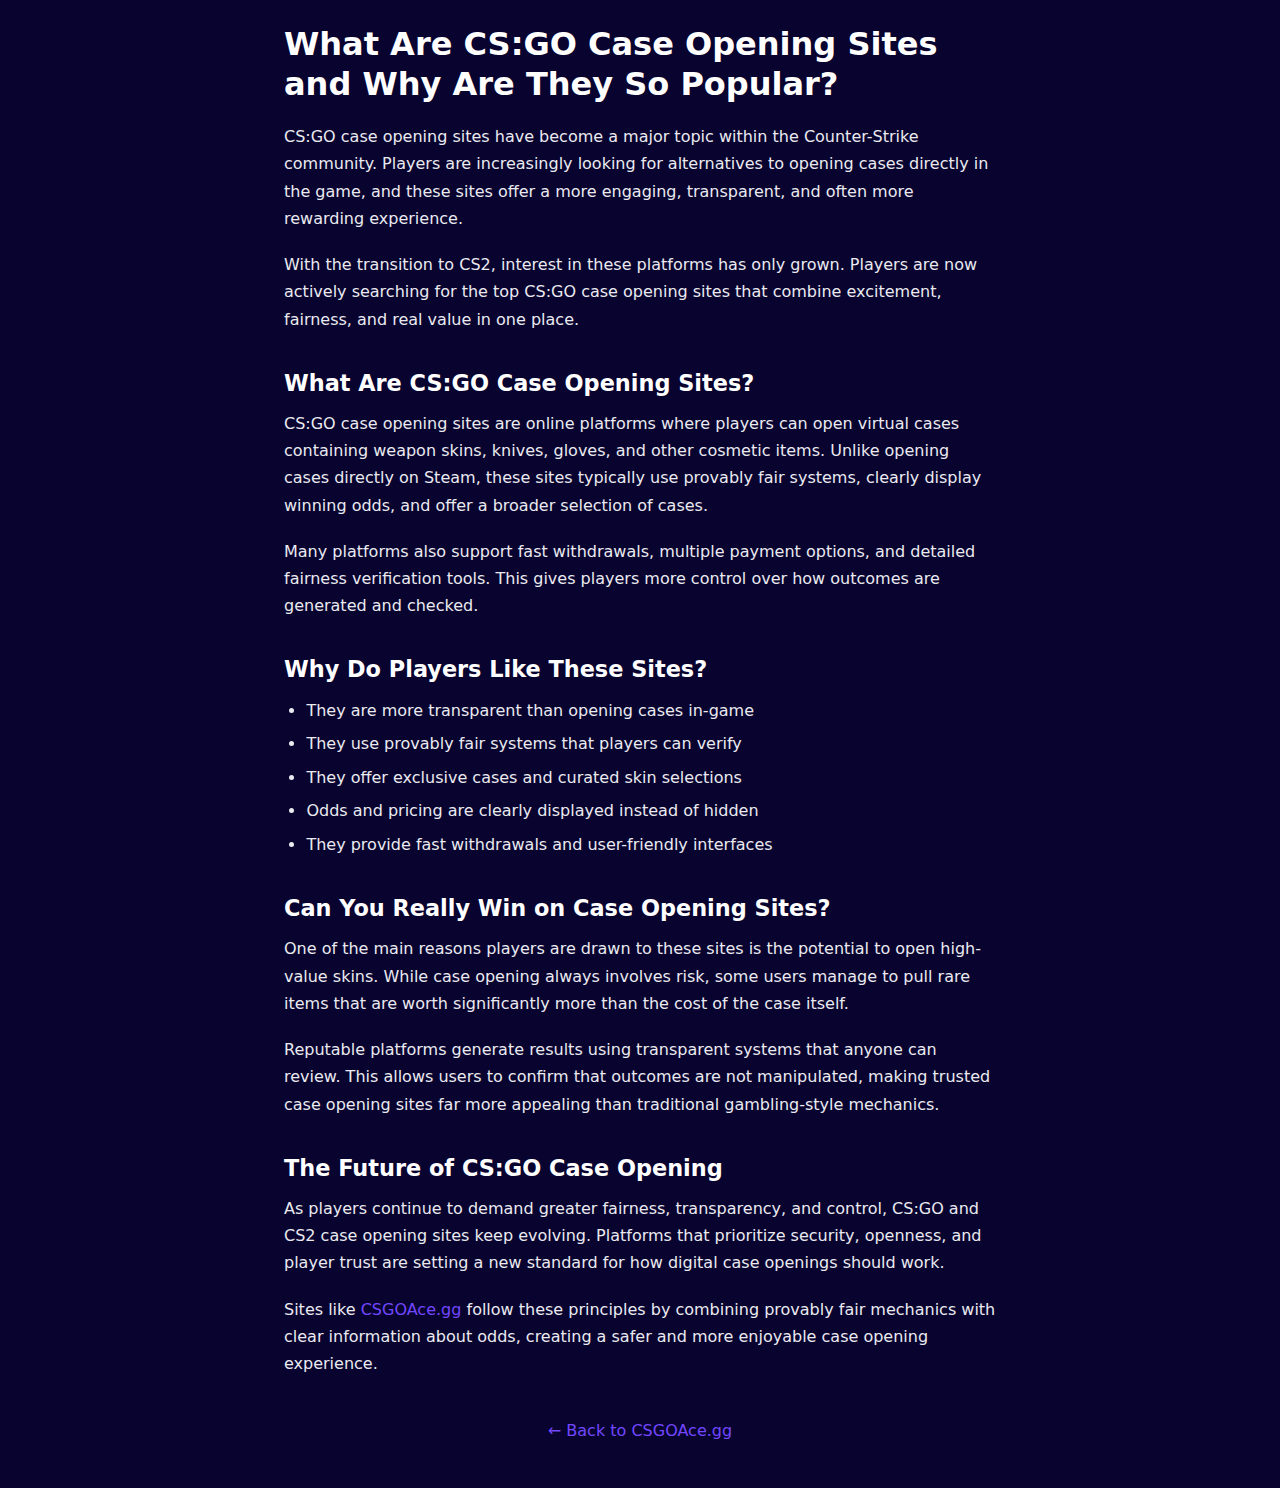
<file: articles/what-are-csgo-case-opening-sites.html>
<!doctype html>
<html lang="en">
<head>
  <meta charset="utf-8">
  <meta http-equiv="X-UA-Compatible" content="IE=edge">
  <meta name="viewport" content="width=device-width, initial-scale=1">

  <title>What Are CS:GO Case Opening Sites? Why Players Love Them | CSGOAce.gg</title>

  <meta
    name="description"
    content="Learn what CS:GO and CS2 case opening sites are, why they are so popular, and how players enjoy transparent, provably fair case opening experiences."
  >

  <meta name="robots" content="index, follow, max-image-preview:large">
  <meta name="googlebot" content="index, follow">

  <link
    rel="canonical"
    href="https://csgoace.gg/articles/what-are-csgo-case-opening-sites"
  >
  <link
    rel="alternate"
    hreflang="en"
    href="https://csgoace.gg/articles/what-are-csgo-case-opening-sites"
  >

  <link rel="icon" href="/favicon.ico" sizes="any">
  <link rel="icon" href="/favicon.svg" type="image/svg+xml">
  <link rel="manifest" href="/manifest.webmanifest">
  <meta name="theme-color" content="#7247ff">

  <meta property="og:type" content="article">
  <meta property="og:site_name" content="CSGOAce.gg">
  <meta
    property="og:title"
    content="What Are CS:GO Case Opening Sites? Why Players Love Them"
  >
  <meta
    property="og:description"
    content="An in-depth look at CS:GO and CS2 case opening sites, how they work, and why players are drawn to transparent and provably fair platforms."
  >
  <meta
    property="og:url"
    content="https://csgoace.gg/articles/what-are-csgo-case-opening-sites"
  >

  <meta name="twitter:card" content="summary_large_image">
  <meta
    name="twitter:title"
    content="What Are CS:GO Case Opening Sites?"
  >
  <meta
    name="twitter:description"
    content="Discover what CS:GO case opening sites are, how they work, and why they have become so popular among CS2 players."
  >

  <!-- Cloudflare Web Analytics -->
  <script
    defer
    src="https://static.cloudflareinsights.com/beacon.min.js"
    data-cf-beacon='{"token":"464d8756ee2f40658534ca0e7fbdfb42"}'>
  </script>
  <!-- End Cloudflare Web Analytics -->

  <script type="application/ld+json">
  {
    "@context": "https://schema.org",
    "@type": "Article",
    "mainEntityOfPage": {
      "@type": "WebPage",
      "@id": "https://csgoace.gg/articles/what-are-csgo-case-opening-sites"
    },
    "headline": "What Are CS:GO Case Opening Sites?",
    "description": "An explanation of CS:GO and CS2 case opening sites, why players use them, and how transparency and fairness have made them popular.",
    "author": {
      "@type": "Organization",
      "name": "CSGOAce.gg",
      "url": "https://csgoace.gg"
    },
    "publisher": {
      "@type": "Organization",
      "name": "CSGOAce.gg",
      "url": "https://csgoace.gg"
    }
  }
  </script>

  <link rel="stylesheet" href="/styles.css">
</head>
<body>
  <main>
    <article>
      <header>
        <h1>What Are CS:GO Case Opening Sites and Why Are They So Popular?</h1>
      </header>
      
      <section>
        <p>
          CS:GO case opening sites have become a major topic within the
          Counter-Strike community. Players are increasingly looking for
          alternatives to opening cases directly in the game, and these sites
          offer a more engaging, transparent, and often more rewarding experience.
        </p>

        <p>
          With the transition to CS2, interest in these platforms has only grown.
          Players are now actively searching for the top CS:GO case opening sites
          that combine excitement, fairness, and real value in one place.
        </p>
      </section>

      <section>
        <h2>What Are CS:GO Case Opening Sites?</h2>

        <p>
          CS:GO case opening sites are online platforms where players can open
          virtual cases containing weapon skins, knives, gloves, and other cosmetic
          items. Unlike opening cases directly on Steam, these sites typically use
          provably fair systems, clearly display winning odds, and offer a broader
          selection of cases.
        </p>

        <p>
          Many platforms also support fast withdrawals, multiple payment options,
          and detailed fairness verification tools. This gives players more control
          over how outcomes are generated and checked.
        </p>
      </section>

      <section>
        <h2>Why Do Players Like These Sites?</h2>

        <ul>
          <li>They are more transparent than opening cases in-game</li>
          <li>They use provably fair systems that players can verify</li>
          <li>They offer exclusive cases and curated skin selections</li>
          <li>Odds and pricing are clearly displayed instead of hidden</li>
          <li>They provide fast withdrawals and user-friendly interfaces</li>
        </ul>
      </section>

      <section>
        <h2>Can You Really Win on Case Opening Sites?</h2>

        <p>
          One of the main reasons players are drawn to these sites is the potential
          to open high-value skins. While case opening always involves risk, some
          users manage to pull rare items that are worth significantly more than
          the cost of the case itself.
        </p>

        <p>
          Reputable platforms generate results using transparent systems that
          anyone can review. This allows users to confirm that outcomes are not
          manipulated, making trusted case opening sites far more appealing than
          traditional gambling-style mechanics.
        </p>
      </section>

      <section>
        <h2>The Future of CS:GO Case Opening</h2>

        <p>
          As players continue to demand greater fairness, transparency, and
          control, CS:GO and CS2 case opening sites keep evolving. Platforms that
          prioritize security, openness, and player trust are setting a new
          standard for how digital case openings should work.
        </p>

        <p>
          Sites like
          <a href="https://csgoace.gg">CSGOAce.gg</a>
          follow these principles by combining provably fair mechanics with clear
          information about odds, creating a safer and more enjoyable case opening
          experience.
        </p>
      </section>

      <footer>
        <p>
          <a href="/">← Back to CSGOAce.gg</a>
        </p>
      </footer>
    </article>
  </main>
</body>
</html>
</file>
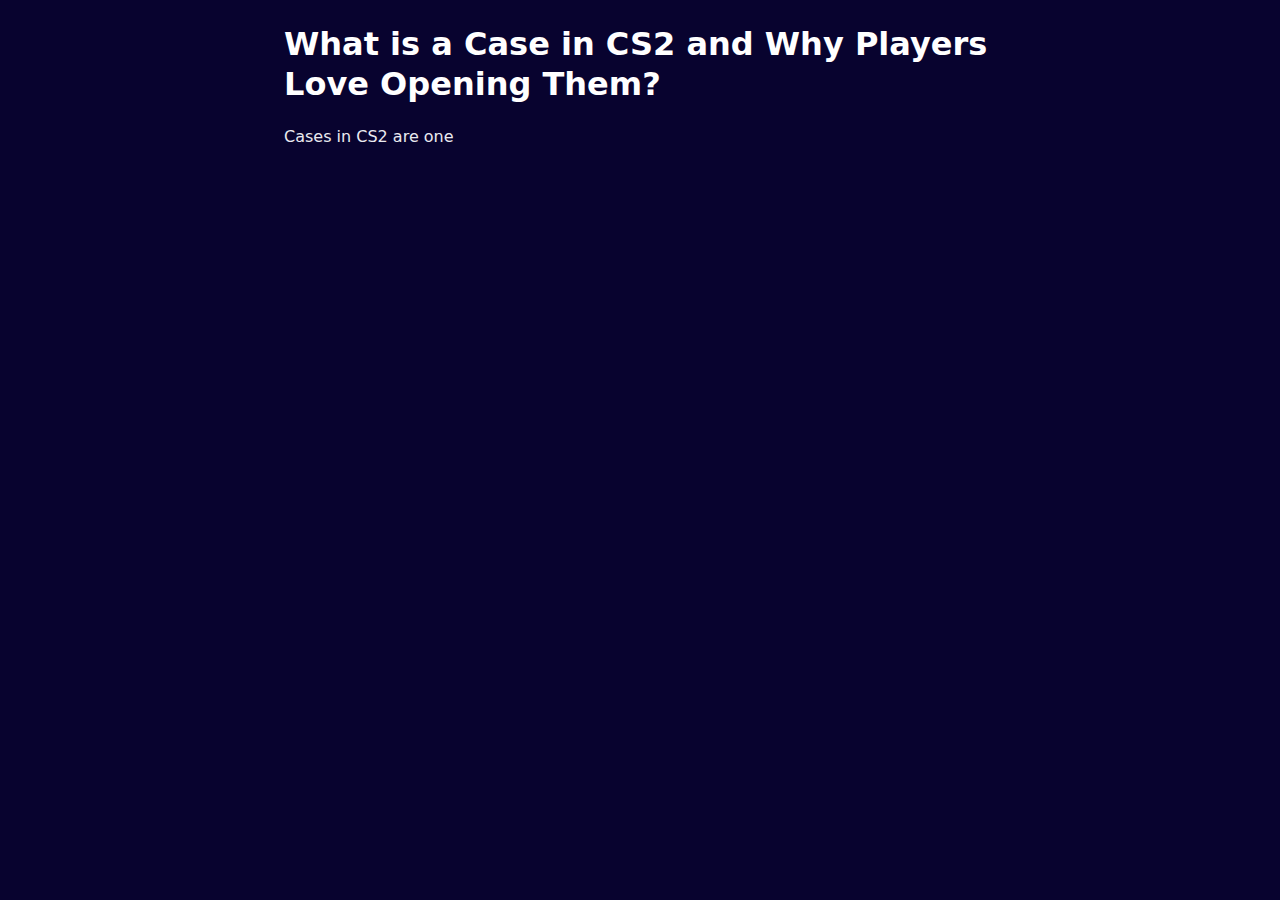
<file: articles/what-is-a-case-in-cs2-and-why-players-love-opening-them.html>
<!doctype html>
<html lang="en">
<head>
  <meta charset="utf-8">
  <meta http-equiv="X-UA-Compatible" content="IE=edge">
  <meta name="viewport" content="width=device-width, initial-scale=1">

  <title>What is a Case in CS2 and Why Players Love Opening Them? | CSGOAce.gg</title>

  <meta name="description"
        content="Learn what a case is in CS2, how case openings work, and why players love opening cases and free cases on CSGOAce.">

  <meta name="robots" content="index, follow, max-image-preview:large">
  <meta name="googlebot" content="index, follow">

  <link rel="canonical"
        href="https://csgoace.gg/articles/what-is-a-case-in-cs2">
  <link rel="alternate" hreflang="en"
        href="https://csgoace.gg/articles/what-is-a-case-in-cs2">

  <link rel="icon" href="/favicon.ico" sizes="any">
  <link rel="icon" href="/favicon.svg" type="image/svg+xml">
  <link rel="manifest" href="/manifest.webmanifest">
  <meta name="theme-color" content="#7247ff">

  <meta property="og:type" content="article">
  <meta property="og:site_name" content="CSGOAce.gg">
  <meta property="og:title"
        content="What is a Case in CS2 and Why Players Love Opening Them?">
  <meta property="og:description"
        content="A detailed guide explaining CS2 cases, why players enjoy opening them, and how to open free cases on CSGOAce.">
  <meta property="og:url"
        content="https://csgoace.gg/articles/what-is-a-case-in-cs2">

  <meta name="twitter:card" content="summary_large_image">
  <meta name="twitter:title"
        content="What is a Case in CS2 and Why Players Love Opening Them?">
  <meta name="twitter:description"
        content="Discover how CS2 cases work and why case openings remain one of the most exciting parts of the game.">

  <!-- Cloudflare Web Analytics -->
  <script defer src="https://static.cloudflareinsights.com/beacon.min.js"
    data-cf-beacon='{"token":"464d8756ee2f40658534ca0e7fbdfb42"}'></script>
  <!-- End Cloudflare Web Analytics -->

  <script type="application/ld+json">
  {
    "@context": "https://schema.org",
    "@type": "Article",
    "mainEntityOfPage": {
      "@type": "WebPage",
      "@id": "https://csgoace.gg/articles/what-is-a-case-in-cs2"
    },
    "headline": "What is a Case in CS2 and Why Players Love Opening Them?",
    "description": "An in depth explanation of CS2 cases, how they work, and why players enjoy opening cases and free cases on CSGOAce.",
    "author": {
      "@type": "Organization",
      "name": "CSGOAce.gg",
      "url": "https://csgoace.gg"
    },
    "publisher": {
      "@type": "Organization",
      "name": "CSGOAce.gg",
      "url": "https://csgoace.gg"
    }
  }
  </script>

  <link rel="stylesheet" href="/styles.css">
</head>

<body>
  <main>
    <article>

      <header>
        <h1>What is a Case in CS2 and Why Players Love Opening Them?</h1>
      </header>

      <section>
        <p>
          Cases in CS2 are one
</file>
<file: styles.css>
/* ---------- Base ---------- */
*,
*::before,
*::after {
  box-sizing: border-box;
}

/* ---------- Colors ---------- */
:root {
  --bg: #08032f;
  --text: #eaeaf0;
  --heading: #ffffff;
  --accent: #7247ff;
  --max-width: 760px;
}

/* ---------- Body ---------- */
body {
  margin: 0;
  font-family: system-ui, -apple-system, BlinkMacSystemFont, "Segoe UI",
               Roboto, Helvetica, Arial, sans-serif;
  font-size: 16px;
  line-height: 1.7;
  color: var(--text);
  background-color: var(--bg);
}

/* ---------- Layout ---------- */
main {
  max-width: var(--max-width);
  margin: 0 auto;
  padding: 24px;
}

/* ---------- Headings ---------- */
h1,
h2 {
  color: var(--heading);
  line-height: 1.25;
  margin-bottom: 0.6em;
}

h1 {
  font-size: 2rem;
  margin-top: 0;
}

h2 {
  font-size: 1.4rem;
  margin-top: 1.6em;
}

/* ---------- Text ---------- */
p {
  margin: 0 0 1.2em;
}

strong {
  font-weight: 600;
  color: var(--heading);
}

/* ---------- Lists ---------- */
ul {
  padding-left: 1.4em;
  margin: 0 0 1.2em;
}

li {
  margin-bottom: 0.4em;
}

/* ---------- Links ---------- */
a {
  color: var(--accent);
  text-decoration: none;
}

a:hover {
  text-decoration: underline;
}

/* ---------- Footer ---------- */
footer {
  margin-top: 2.5em;
  text-align: center;
}
</file>
<file: index.css>
/* ---------- Reset ---------- */
*,
*::before,
*::after {
  box-sizing: border-box;
}

/* ---------- Variables ---------- */
:root {
  --bg: #08032f;
  --text: #eaeaf0;
  --heading: #ffffff;
  --accent: #7247ff;
  --muted: #b6b6c9;
  --border: #1e1a5a;
  --max-width: 720px;
}

/* ---------- Body ---------- */
body {
  margin: 0;
  font-family: system-ui, -apple-system, BlinkMacSystemFont, "Segoe UI",
               Roboto, Helvetica, Arial, sans-serif;
  font-size: 16px;
  line-height: 1.6;
  color: var(--text);
  background-color: var(--bg);
  -webkit-font-smoothing: antialiased;
}

/* ---------- Layout ---------- */
header,
footer {
  text-align: center;
  padding: 16px;
}

main {
  max-width: var(--max-width);
  margin: auto;
  padding: 24px;
}

/* ---------- Headings ---------- */
h1,
h2 {
  color: var(--heading);
  line-height: 1.25;
  margin-bottom: 0.6em;
}

h1 {
  font-size: 2rem;
}

h2 {
  font-size: 1.4rem;
  margin-top: 1.6em;
}

/* ---------- Text ---------- */
p {
  margin: 0 0 1.2em;
}

strong {
  color: var(--heading);
  font-weight: 600;
}

/* ---------- Links ---------- */
a {
  color: var(--accent);
  text-decoration: none;
}

a:hover {
  text-decoration: underline;
}

/* ---------- Lists ---------- */
ul {
  padding-left: 1.2em;
}

li {
  margin-bottom: 0.4em;
}

/* ---------- Forms ---------- */
form {
  margin-top: 16px;
}

label {
  display: block;
  margin-bottom: 6px;
  font-weight: 500;
}

input {
  width: 100%;
  padding: 10px;
  font-size: 1rem;
  color: var(--text);
  background-color: #0f0b3d;
  border: 1px solid var(--border);
  border-radius: 6px;
}

input::placeholder {
  color: var(--muted);
}

button {
  margin-top: 12px;
  padding: 10px 16px;
  font-size: 1rem;
  font-weight: 500;
  color: #ffffff;
  background-color: var(--accent);
  border: none;
  border-radius: 6px;
  cursor: pointer;
}

button:hover {
  opacity: 0.9;
}

/* ---------- Utility ---------- */
.hidden {
  display: none;
}
</file>
